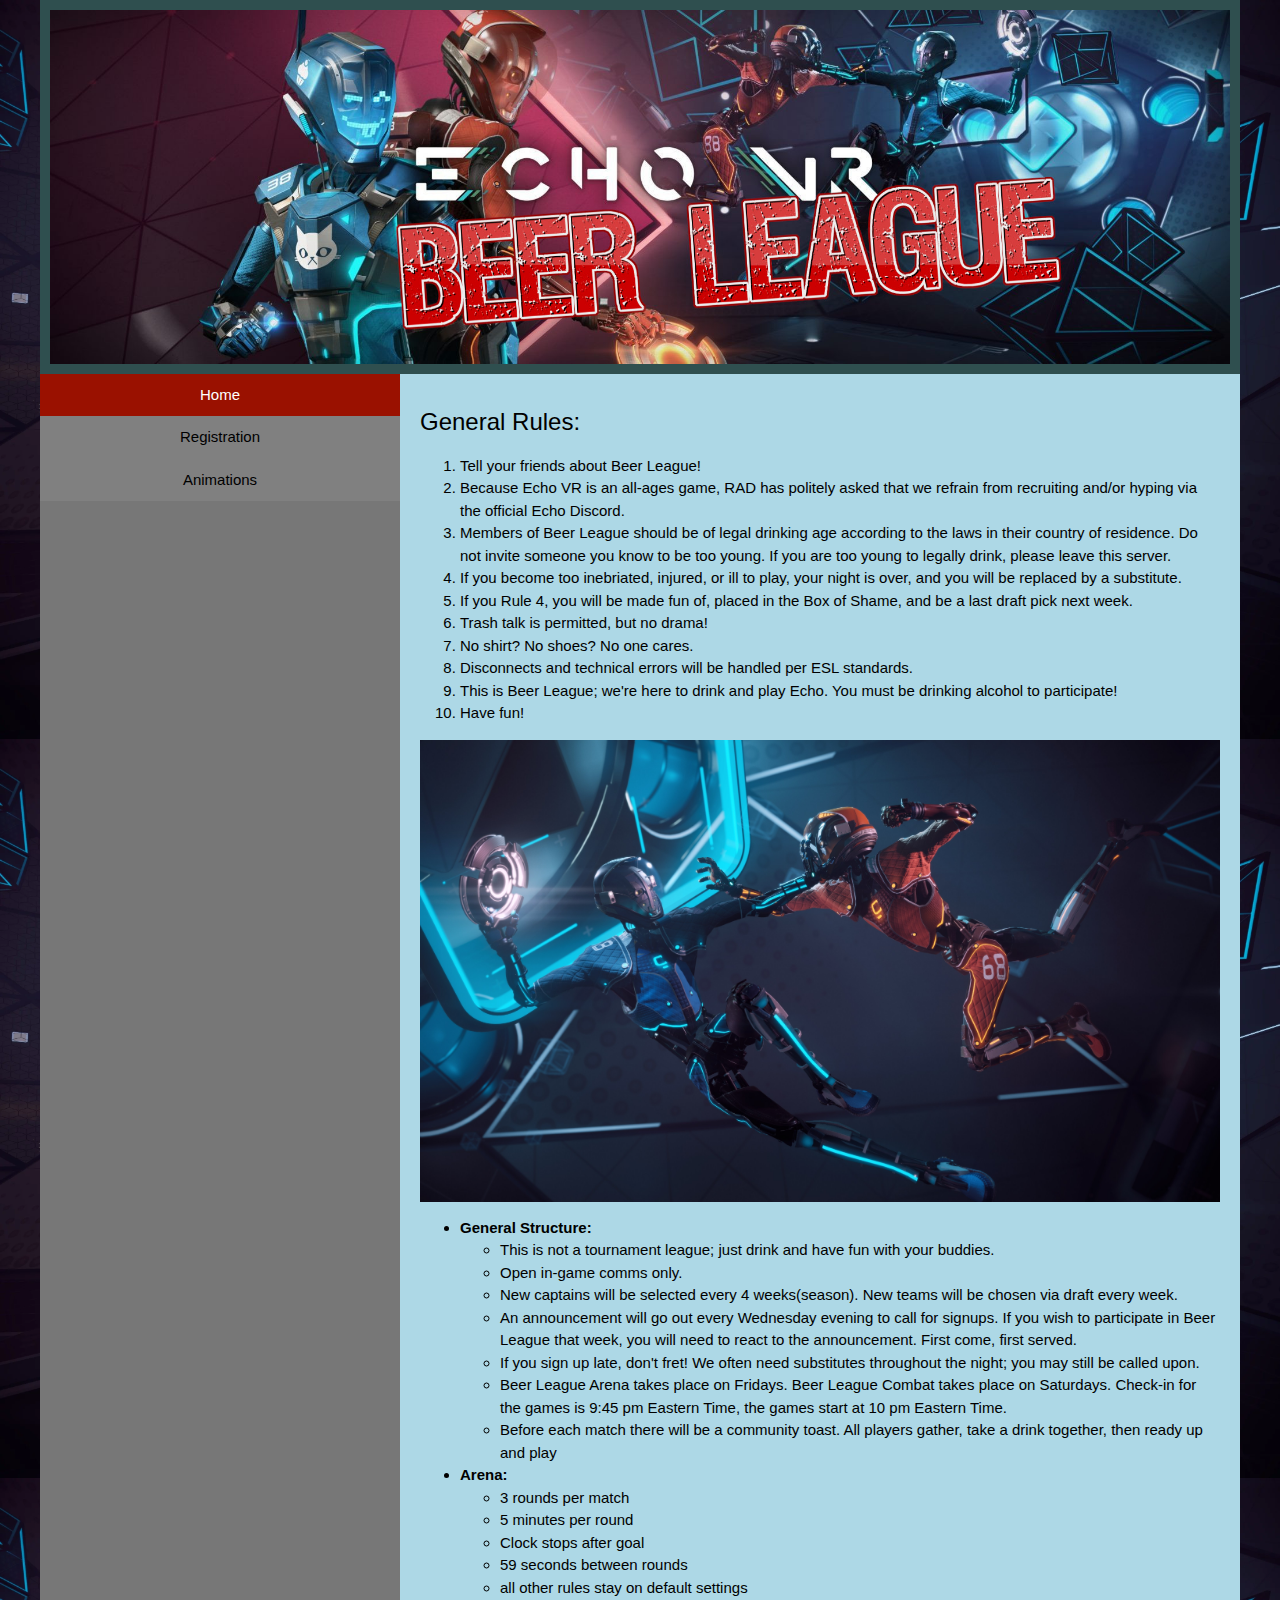
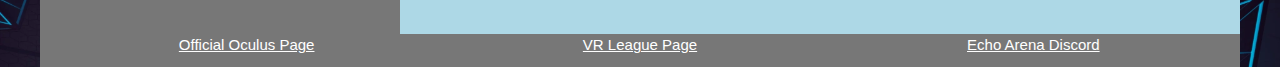
<file: index.html>
<!DOCTYPE html>
<html lang="en">
<head>
    <meta charset="UTF-8">
    <meta name="description" content="A mock website that fulfills the requirements of project 1">
    <meta name="keywords" content="html css echo arena beer league">
    <meta name="viewport" content="width=device-width, initial-scale=1">
    <link rel="stylesheet" href="https://www.w3schools.com/w3css/4/w3.css">
    <link href="./css/styles.css" rel="stylesheet" type="text/css"/>
    <link href="./css/background.css" rel="stylesheet" type="text/css"/>
    <title>Project 1</title>
</head>
<body>
<header>
    <a href="index.html">
    <img src="./img/header.jpg" alt="Beer League Banner" width="1300">
    </a>
</header>
        <nav>
            <ul>
                <li><a class="active" href="index.html">Home</a></li>
                <li><a href="registration.html">Registration</a></li>
                <li><a href="animations.html">Animations</a></li>
            </ul>
        </nav>
        <article>
            <h3>General Rules:</h3>
            <ol type="1">
                <li>Tell your friends about Beer League!</li>
                <li>Because Echo VR is an all-ages game, RAD has politely asked that we refrain from recruiting and/or hyping via the official Echo Discord.</li>
                <li>Members of Beer League should be of legal drinking age according to the laws in their country of residence.  Do not invite someone you know to be too young.  If you are too young to legally drink, please leave this server.</li>
                <li>If you become too inebriated, injured, or ill to play, your night is over, and you will be replaced by a substitute.</li>
                <li>If you Rule 4, you will be made fun of, placed in the Box of Shame, and be a last draft pick next week.</li>
                <li>Trash talk is permitted, but no drama!</li>
                <li>No shirt? No shoes? No one cares.</li>
                <li>Disconnects and technical errors will be handled per ESL standards.</li>
                <li>This is Beer League; we're here to drink and play Echo.  You must be drinking alcohol to participate!</li>
                <li>Have fun!</li>
            </ol>
            <img class="top" src="./img/gameplay.jpg" alt="game play">
            <ul>
                <li><b>General Structure:</b></li>
            <ul>
                <li>This is not a tournament league; just drink and have fun with your buddies.</li>
                <li>Open in-game comms only.</li>
                <li>New captains will be selected every 4 weeks(season).  New teams will be chosen via draft every week.</li>
                <li>An announcement will go out every Wednesday evening to call for signups.  If you wish to participate in Beer League that week, you will need to react to the announcement.  First come, first served.</li>
                <li>If you sign up late, don't fret!  We often need substitutes throughout the night; you may still be called upon.</li>
                <li>Beer League Arena takes place on Fridays.  Beer League Combat takes place on Saturdays.  Check-in for the games is 9:45 pm Eastern Time, the games start at 10 pm Eastern Time.</li>
                <li>Before each match there will be a community toast.  All players gather, take a drink together, then ready up and play</li>
            </ul>
                <li><b>Arena:</b></li>
            <ul>
                <li>3 rounds per match</li>
                <li>5 minutes per round</li>
                <li>Clock stops after goal</li>
                <li>59 seconds between rounds</li>
                <li>all other rules stay on default settings</li>
            </ul>
            </ul>
        </article>
    <footer>
        <div class="w3-row">
            <div class="w3-third w3-container">
                <a href="https://www.oculus.com/experiences/rift/1369078409873402/?locale=en_US" target="_blank">Official Oculus Page</a>
            </div>
            <div class="w3-third w3-container">
                <a href="https://vr.eslgaming.com/echoarena/" target="_blank">VR League Page</a>
            </div>
            <div class="w3-third w3-container">
                <a href="https://discordapp.com/invite/bPB7v8d" target="_blank">Echo Arena Discord</a>
            </div>
        </div>
    </footer>
</body>
</html>
</file>
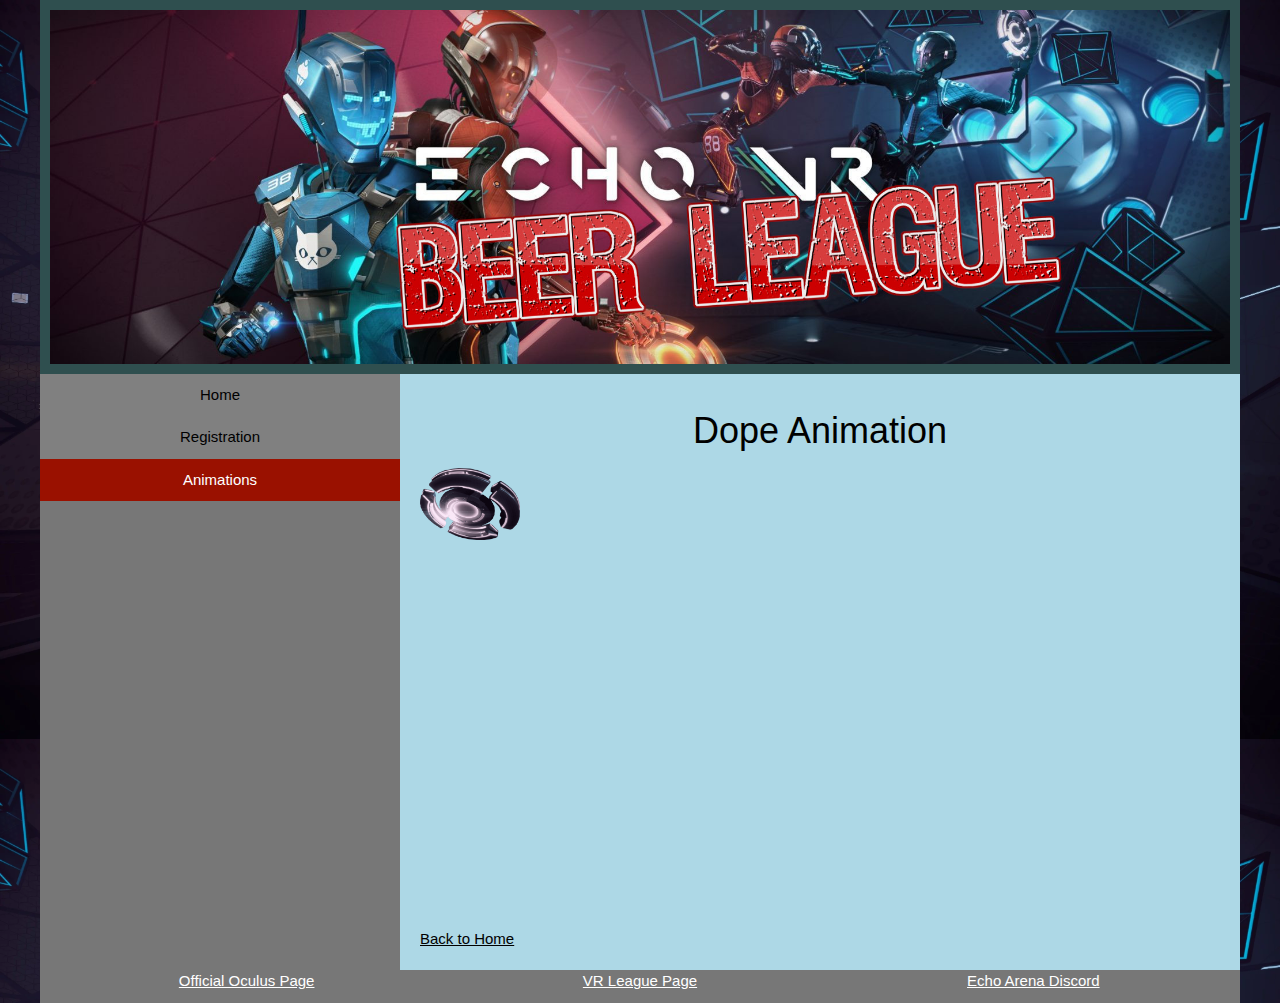
<file: animations.html>
<!DOCTYPE html>
<html lang="en">
<head>
    <meta charset="UTF-8">
    <meta name="description" content="A mock website that fulfills the requirements of project 1">
    <meta name="keywords" content="html css echo arena beer league">
    <meta name="viewport" content="width=device-width, initial-scale=1">
    <link rel="stylesheet" href="https://www.w3schools.com/w3css/4/w3.css">
    <link href="./css/styles.css" rel="stylesheet" type="text/css"/>
    <link href="./css/background.css" rel="stylesheet" type="text/css"/>
    <title>Project 1</title>
</head>
<body>
<header>
    <a href="index.html">
    <img src="./img/header.jpg" alt="Beer League Banner" width="1300">
    </a>
</header>
    <nav>
        <ul>
            <li><a href="index.html">Home</a></li>
            <li><a href="registration.html">Registration</a></li>
            <li><a class="active" href="animations.html">Animations</a></li>
        </ul>
    </nav>
    <article>
        <h1 class="animation">Dope Animation</h1>
        <div class="animation">
            <img src="./img/echo_disc.png" alt="Disc" width="100">
        </div>
        <br><br><br><br><br><br><br><br><br><br><br><br><br><br><br><br>
        <a href="index.html">Back to Home</a>
    </article>
    <footer>
        <div class="w3-row">
            <div class="w3-third w3-container">
                <a href="https://www.oculus.com/experiences/rift/1369078409873402/?locale=en_US" target="_blank">Official Oculus Page</a>
            </div>
            <div class="w3-third w3-container">
                <a href="https://vr.eslgaming.com/echoarena/" target="_blank">VR League Page</a>
            </div>
            <div class="w3-third w3-container">
                <a href="https://discordapp.com/invite/bPB7v8d" target="_blank">Echo Arena Discord</a>
            </div>
        </div>
    </footer>
</body>
</html>
</file>
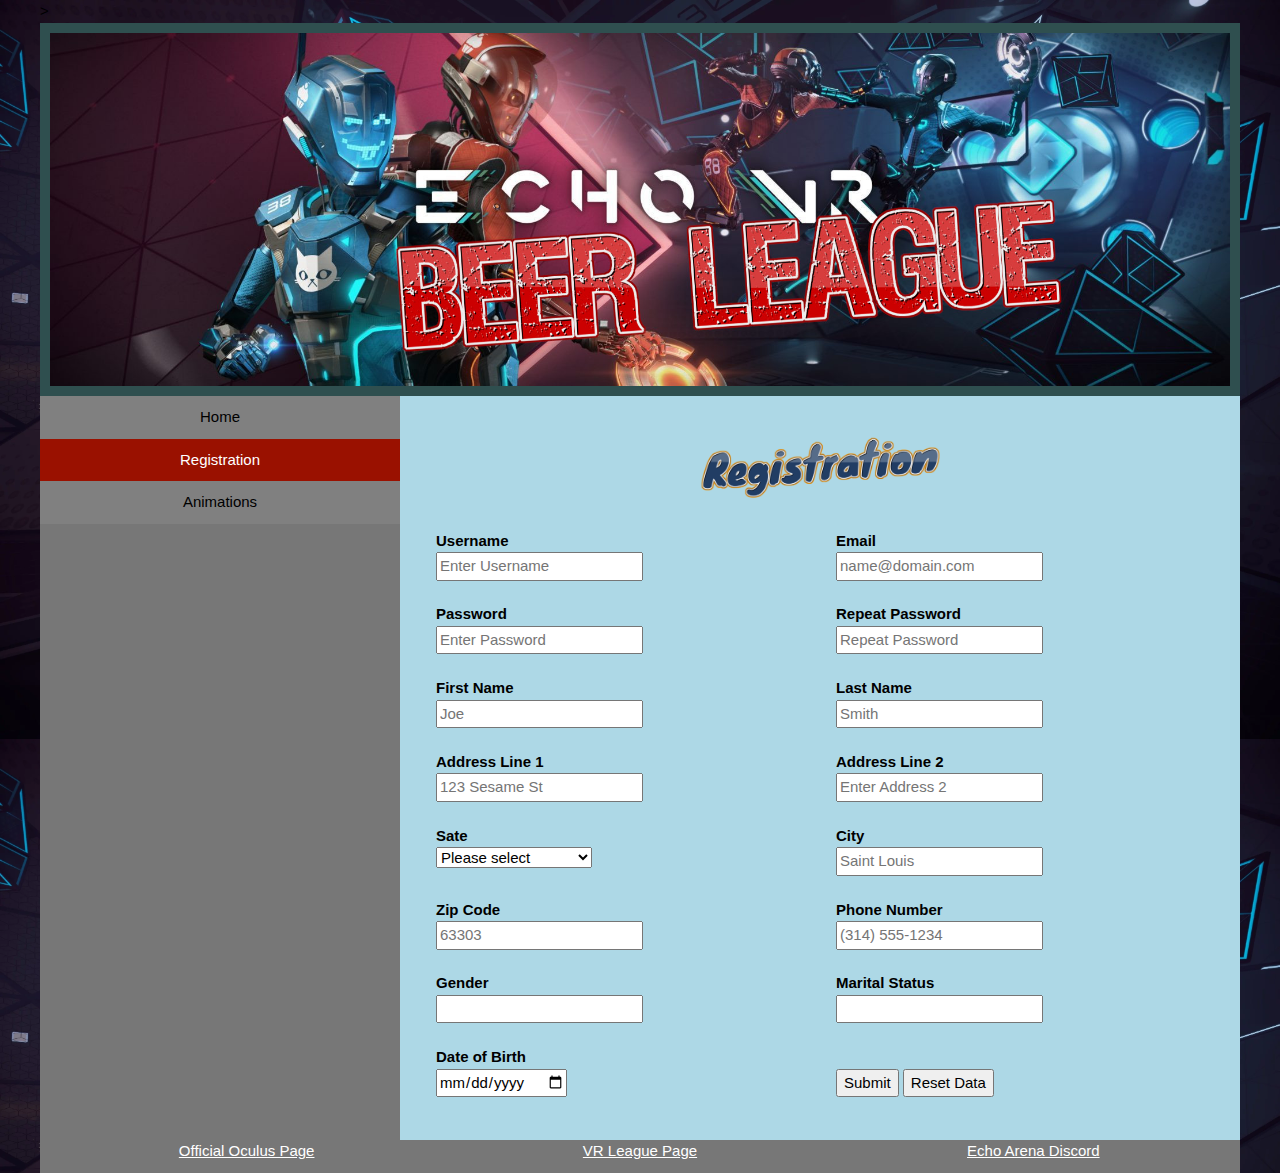
<file: registration.html>
<!DOCTYPE html>
<html lang="en">
<head>
    <meta charset="UTF-8">
    <meta name="description" content="A mock website that fulfills the requirements of project 1">
    <meta name="keywords" content="html css echo arena beer league">
    <meta name="viewport" content="width=device-width, initial-scale=1">
    <link rel="stylesheet" href="https://www.w3schools.com/w3css/4/w3.css">
    <link href="./css/styles.css" rel="stylesheet" type="text/css"/>
    <link href="./css/background.css" rel="stylesheet" type="text/css"/>
    <script src="./js/validation.js"></script>
    <title>Project 1</title>
</head>
<body onload="registerHandlers();">>

    <header>
        <a href="index.html">
        <img src="./img/header.jpg" alt="Beer League Banner" width="1300">
        </a>
    </header>
    <nav>
        <ul>
            <li><a href="index.html">Home</a></li>
            <li><a class="active" href="registration.html">Registration</a></li>
            <li><a href="animations.html">Animations</a></li>
        </ul>
    </nav>
    <article>
        <img class="top" src="./img/register.png" alt="registration" width="250">
        <br>
        <form  action="registration.html" method="post">
            <div>
                <div class="w3-container w3-half">
                    <label for="username"><b>Username</b></label><br>
                    <input id="username" type="text" placeholder="Enter Username" name="username" required>
                    <br><em id="UNerror" class="err">&nbsp</em>
                </div>
                <div class="w3-container w3-half">
                    <label for="email"><b>Email</b></label><br>
                    <input id="email" type="text" placeholder="name@domain.com" name="email" required>
                    <br><em id="EMerror" class="err">&nbsp</em>
                </div>
                <div class="w3-container w3-half">
                    <label for="password"><b>Password</b></label><br>
                    <input id="password" type="password" placeholder="Enter Password" name="password" required>
                    <br><em id="PWerror" class="err">&nbsp</em>
                </div>
                <div class="w3-container w3-half">
                    <label for="password_repeat"><b>Repeat Password</b></label><br>
                    <input id="password_repeat" type="password" placeholder="Repeat Password" name="password_repeat" required>
                    <br><em id="RPWerror" class="err">&nbsp</em>
                </div>
                <div class="w3-container w3-half">
                    <label for="firstname"><b>First Name</b></label><br>
                    <input id="firstname" type="text" placeholder="Joe" name="first_name"  required>
                    <br><em id="FNerror" class="err">&nbsp</em>
                </div>
                <div class="w3-container w3-half">
                    <label for="lastname"><b>Last Name</b></label><br>
                    <input id="lastname" type="text" placeholder="Smith" name="last_name"  required>
                    <br><em id="LNerror" class="err">&nbsp</em>
                </div>
                <div class="w3-container w3-half">
                    <label for="address1"><b>Address Line 1</b></label><br>
                    <input id="address1" type="text" placeholder="123 Sesame St" name="address_1" required>
                    <br><em id="ADerror" class="err">&nbsp</em>
                </div>
                <div class="w3-container w3-half">
                    <label for="address2"><b>Address Line 2</b></label><br>
                    <input id="address2" type="text" placeholder="Enter Address 2" name="address_2">
                    <br><em id="AD2error" class="err">&nbsp</em>
                </div>
                <div class="w3-container w3-half">
                    <label for="state"><b>Sate</b></label><br>
                    <select id="state" name="state" required>
                        <option value="NN">Please select</option>
                        <option value="AL">Alabama</option>
                        <option value="AK">Alaska</option>
                        <option value="AZ">Arizona</option>
                        <option value="AR">Arkansas</option>
                        <option value="CA">California</option>
                        <option value="CO">Colorado</option>
                        <option value="CT">Connecticut</option>
                        <option value="DE">Delaware</option>
                        <option value="DC">District Of Columbia</option>
                        <option value="FL">Florida</option>
                        <option value="GA">Georgia</option>
                        <option value="HI">Hawaii</option>
                        <option value="ID">Idaho</option>
                        <option value="IL">Illinois</option>
                        <option value="IN">Indiana</option>
                        <option value="IA">Iowa</option>
                        <option value="KS">Kansas</option>
                        <option value="KY">Kentucky</option>
                        <option value="LA">Louisiana</option>
                        <option value="ME">Maine</option>
                        <option value="MD">Maryland</option>
                        <option value="MA">Massachusetts</option>
                        <option value="MI">Michigan</option>
                        <option value="MN">Minnesota</option>
                        <option value="MS">Mississippi</option>
                        <option value="MO">Missouri</option>
                        <option value="MT">Montana</option>
                        <option value="NE">Nebraska</option>
                        <option value="NV">Nevada</option>
                        <option value="NH">New Hampshire</option>
                        <option value="NJ">New Jersey</option>
                        <option value="NM">New Mexico</option>
                        <option value="NY">New York</option>
                        <option value="NC">North Carolina</option>
                        <option value="ND">North Dakota</option>
                        <option value="OH">Ohio</option>
                        <option value="OK">Oklahoma</option>
                        <option value="OR">Oregon</option>
                        <option value="PA">Pennsylvania</option>
                        <option value="RI">Rhode Island</option>
                        <option value="SC">South Carolina</option>
                        <option value="SD">South Dakota</option>
                        <option value="TN">Tennessee</option>
                        <option value="TX">Texas</option>
                        <option value="UT">Utah</option>
                        <option value="VT">Vermont</option>
                        <option value="VA">Virginia</option>
                        <option value="WA">Washington</option>
                        <option value="WV">West Virginia</option>
                        <option value="WI">Wisconsin</option>
                        <option value="WY">Wyoming</option>
                    </select>
                    <br><em id="STerror" class="err">&nbsp</em>
                </div>
                <div class="w3-container w3-half">
                    <label for="city"><b>City</b></label><br>
                    <input id="city" type="text" placeholder="Saint Louis" name="city" required>
                    <br><em id="CTerror" class="err">&nbsp</em>
                </div>
                <div class="w3-container w3-half">
                    <label for="zipcode"><b>Zip Code</b></label><br>
                    <input id="zipcode" type="text" placeholder="63303" name="zip_code" required>
                    <br><em id="ZPerror" class="err">&nbsp</em>
                </div>
                <div class="w3-container w3-half">
                    <label for="phonenumber"><b>Phone Number</b></label><br>
                    <input id="phonenumber" type="text" placeholder="(314) 555-1234" name="phone_number" required>
                    <br><em id="PNerror" class="err">&nbsp</em>
                </div>
                <!--
                *********** OLD RADIO Buttons not used in this project************
                <div class="w3-container w3-half">
                    <b>Gender</b><br>
                    <input type="radio" name="gender" id="maleGender" value="male" onchange="validGN()"/> <label for="maleGender">Male</label><br/>
                    <input type="radio" name="gender" id="femaleGender" value="female" onchange="validGN()"/> <label for="femaleGender">Female</label><br/>
                    <input type="radio" name="gender" id="otherGender" value="other" onchange="validGN()"/> <label for="otherGender">Other</label>
                    <br><em id="GNerror" class="err" >&nbsp</em>
                </div>
                <div class="w3-container w3-half">
                <b>Marital Status</b><br>
                    <input type="radio" name="marital_status" id="single" value="single" /> <label for="single">Single</label><br/>
                    <input type="radio" name="marital_status" id="married" value="married"/> <label for="married">Married</label><br/>
                    <input type="radio" name="marital_status" id="divorced" value="divorced"/> <label for="divorced">Divorced</label>
                    <br><em id="MSerror" class="err" onblur="validMS()">&nbsp</em>
                </div>   -->
                <div class="w3-container w3-half">
                    <label for="gender"><b>Gender</b></label><br>
                    <input id="gender" type="text" name="gender" required>
                    <br><em id="GNerror" class="err">&nbsp</em>
                </div>
                <div class="w3-container w3-half">
                    <label for="marital_status"><b>Marital Status</b></label><br>
                    <input id="marital_status" type="text" name="marital_status"/>
                    <br><em id="MSerror" class="err">&nbsp</em>
                </div>
                <div class="w3-container w3-half">
                    <label for="birth_day"><b>Date of Birth</b></label><br>
                    <input id="birth_day" type="date" name="birth_day"/>
                    <br><em id="BDerror" class="err">&nbsp</em>
                </div>

                <div class="w3-container w3-half"><br>
                    <input type="submit" value="Submit">
                    <input type="reset" value="Reset Data"/>
                </div>
                <br><br><br><br><br><br><br><br><br><br><br>
            </div>
        </form>
    </article>
    <footer>
        <div class="w3-row">
            <div class="w3-third w3-container">
                <a href="https://www.oculus.com/experiences/rift/1369078409873402/?locale=en_US" target="_blank">Official Oculus Page</a>
            </div>
            <div class="w3-third w3-container">
                <a href="https://vr.eslgaming.com/echoarena/" target="_blank">VR League Page</a>
            </div>
            <div class="w3-third w3-container">
                <a href="https://discordapp.com/invite/bPB7v8d" target="_blank">Echo Arena Discord</a>
            </div>
        </div>
    </footer>
</body>
</html>
</file>
<file: css/styles.css>
*, *:before, *:after {
    box-sizing: border-box;
}

body {
    font-family: Arial, Helvetica, sans-serif;
    max-width: 1200px;
    margin-left: auto;
    margin-right: auto;
}

header {
    background-color: darkslategray;
    padding: 10px;
    text-align: center;
    font-size: 30px;
    color: white;
}

nav {
    float: left;
    width: 30%;
}

nav ul {
    list-style-type: none;
    margin: 0;
    padding: 0;
    width: auto;
    background-color: gray;
    text-align: center;
}

li a {
    display: block;
    color: #000;
    padding: 10px 19px;
    text-decoration: none;
}

li a.active {
    background-color: #9a1100;
    color: white;
}

li a:hover:not(.active) {
    background-color: darkslategrey;
    color: white;
}

article {
    float: left;
    padding: 20px;
    width: 70%;
    background-color: lightblue;
}

/* Clear floats after the columns */
section:after {
    content: "";
    display: table;
    clear: both;
}

footer {
    background-color: #777;
    padding: 10px;
    text-align: center;
    color: white;
}

.err {
    color: red;
    border-style: none;
    border-color: red;
}

img {
    max-width: 100%;
    height: auto;
}
article img.top{
    display: block;
    margin-left: auto;
    margin-right: auto;
}
article img.mid{
    display: block;
    max-width: 100%;
    height: auto;
    margin-left: auto;
    margin-right: auto;
}
article h1.animation{
    text-align: center;
}
div.animation{
    width: 100px;
    height: 100px;
    position: relative;
    animation-name: disc;
    animation-duration: 4s;
    animation-iteration-count: infinite;
}

@keyframes disc {
    0%   {left:0px; top:0px; transform:rotate(0deg);}
    25%  {left: 80% ; top:0px;}
    50%  {left: 80%; top:300px;}
    75%  {left:0px; top:300px;}
    100% {left:0px; top:0px; transform:rotate(360deg);}
}
/* Responsive layout - makes the two columns/boxes stack on top of each other instead of next to each other, on small screens */
@media (max-width: 600px) {
    nav, article {
        width: 100%;
        height: auto;
    }
    div.w3-half, div.w3-container {

        width: 100%;
        height: auto;
        text-align: center;
    }
}
@media (max-width: 900px){

    div.w3-half, div.w3-container {
        width: 100%;
        text-align: center;
    }
}
</file>
<file: css/background.css>
/* background.css */
body {
    background-image: url("../img/echoarena_render_map_blue_01.webp");
    background-size: 2400px;
    background-repeat: round repeat;

}
</file>
